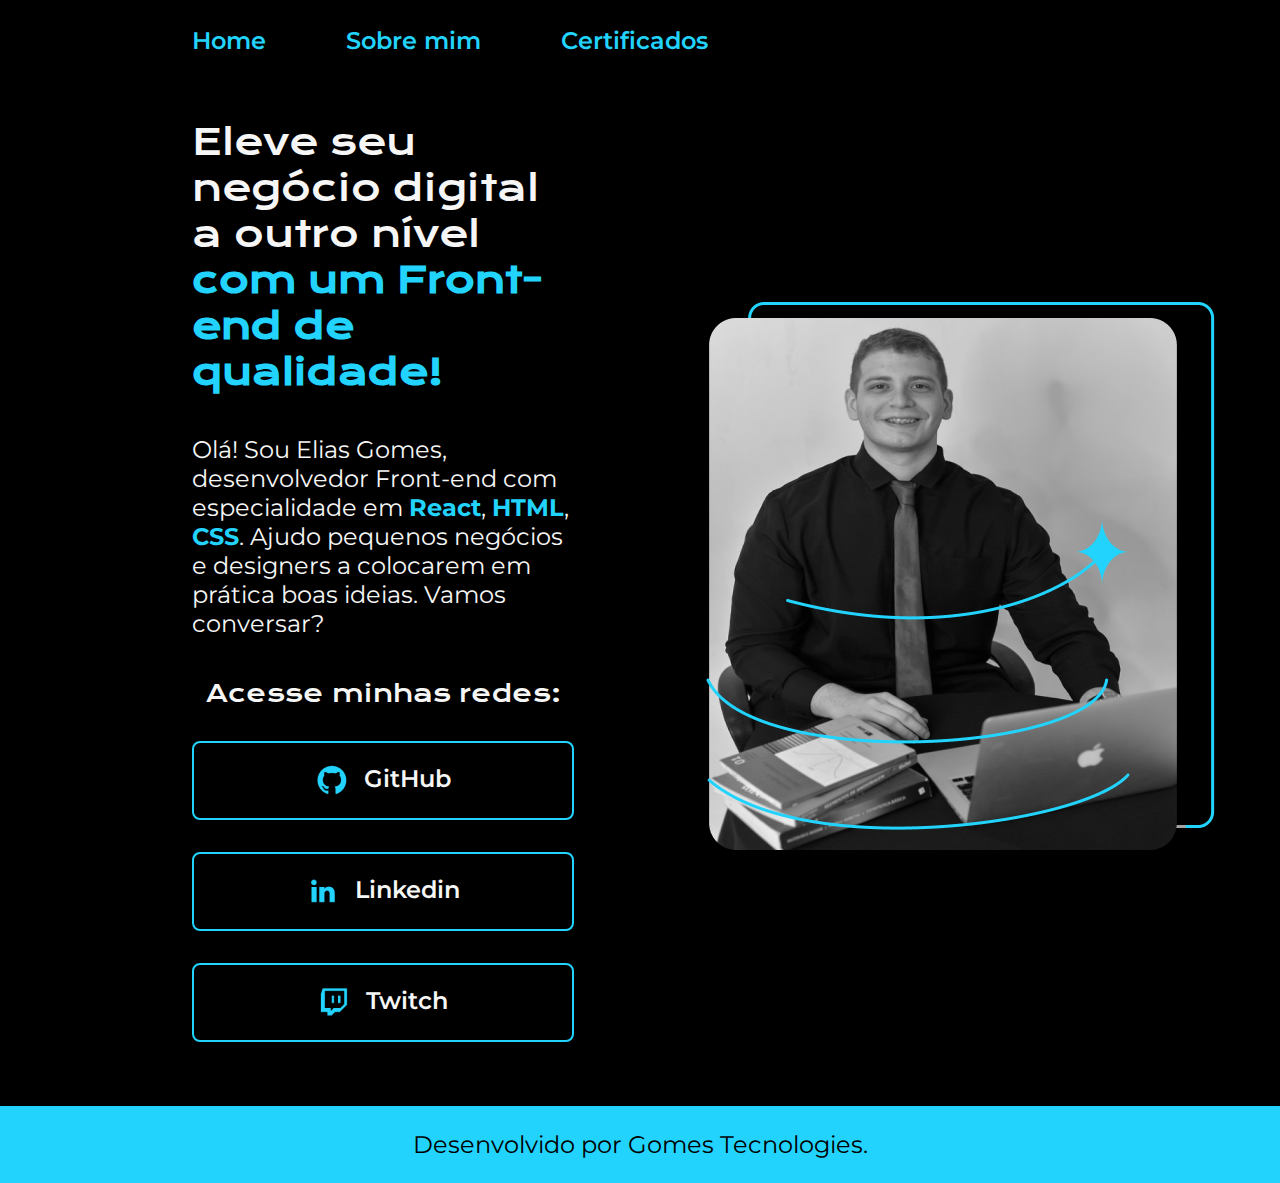
<file: index.html>
<!DOCTYPE html>
<html lang="pt-br">
<head>
    <meta charset="UTF-8">
    <meta name="viewport" content="width=device-width, initial-scale=1.0">
    <meta http-equiv="X-UA-Compatible" content="IE=edge">
    <title>PORTFOLIO</title>
    <link rel="stylesheet" href="https://sailegomes.github.io/1stProjeto_Frontend/style.css">
</head> 
<body>
    <header class="cabecalho"> <!-- Cabeçalho da página -->
        <nav class="cabecalho_menu"> <!-- tag para navegar através de links pela página -->
            <a class="cabecalho_menu_link" href="index.html">Home</a>
            <a class="cabecalho_menu_link" href="about.html">Sobre mim</a>
            <a class="cabecalho_menu_link" href="certificados.html">Certificados</a>
        </nav>
    </header> 
    <main class="apresentacao">
        <section class="apresentacao_conteudo">
            <h1 class="apresentacao_conteudo_titulo">Eleve seu negócio digital a outro nível <strong class="titulo-destaque">com um Front-end de qualidade!</strong></h1>
            <p class="apresentacao_conteudo_titulo_texto">Olá! Sou Elias Gomes, desenvolvedor Front-end com especialidade em <strong class="paragrafo-destaque-react"><a class="paragrafo_links" href="https://legacy.reactjs.org/docs/getting-started.html" target="_blank"> React</a></strong>, 
                <strong class="paragrafo-destaque-HTML"><a class="paragrafo_links" href="https://www.w3schools.com/html/html_intro.asp" target="_blank"> HTML</a></strong>, 
                <strong class="paragrafo-destaque-CSS"><a class="paragrafo_links" href="https://www.w3schools.com/cssref/index.php" target="_blank">CSS</strong></a>. Ajudo 
                pequenos negócios e designers a colocarem em prática boas ideias. Vamos conversar?</p>
            <div class="apresentacao_links">
                <h2 class="apresentacao_links_subtitulo">Acesse minhas redes: </h2>
                <a class="apresentacao_links_link" href="https://github.com/sailegomes" target="_blank">
                    <img src="./assets/Logo Github.png" alt="logo_github" >
                    GitHub
                </a> <!-- Tag âncora -->
                <a class="apresentacao_links_link" href="https://www.linkedin.com/in/eliaasgomes/" target="_blank">
                    <img src="./assets/Logo linkedin.png" alt="logo_linkedin" >
                    Linkedin
                </a>
                <a class="apresentacao_links_link" href="https://www.twitch.tv/" target="_blank">
                    <img src="./assets/Logo Twitch.png" alt="logo_twitch" >
                    Twitch
                </a>
            </div>
        </section>   
        <img src="https://sailegomes.github.io/1stProjeto_Frontend/assets/eliasdev.png" alt="Elias Gomes dev Front-end" class="apresentacao_eliasdev">
    </main> <!-- Conteúdo principal: Título, parágrafo, botões... -->
    <footer class="rodape">
        <p>Desenvolvido por Gomes Tecnologies.</p>
    </footer> <!-- Rodapé da página -->
</body>
</html>
</file>
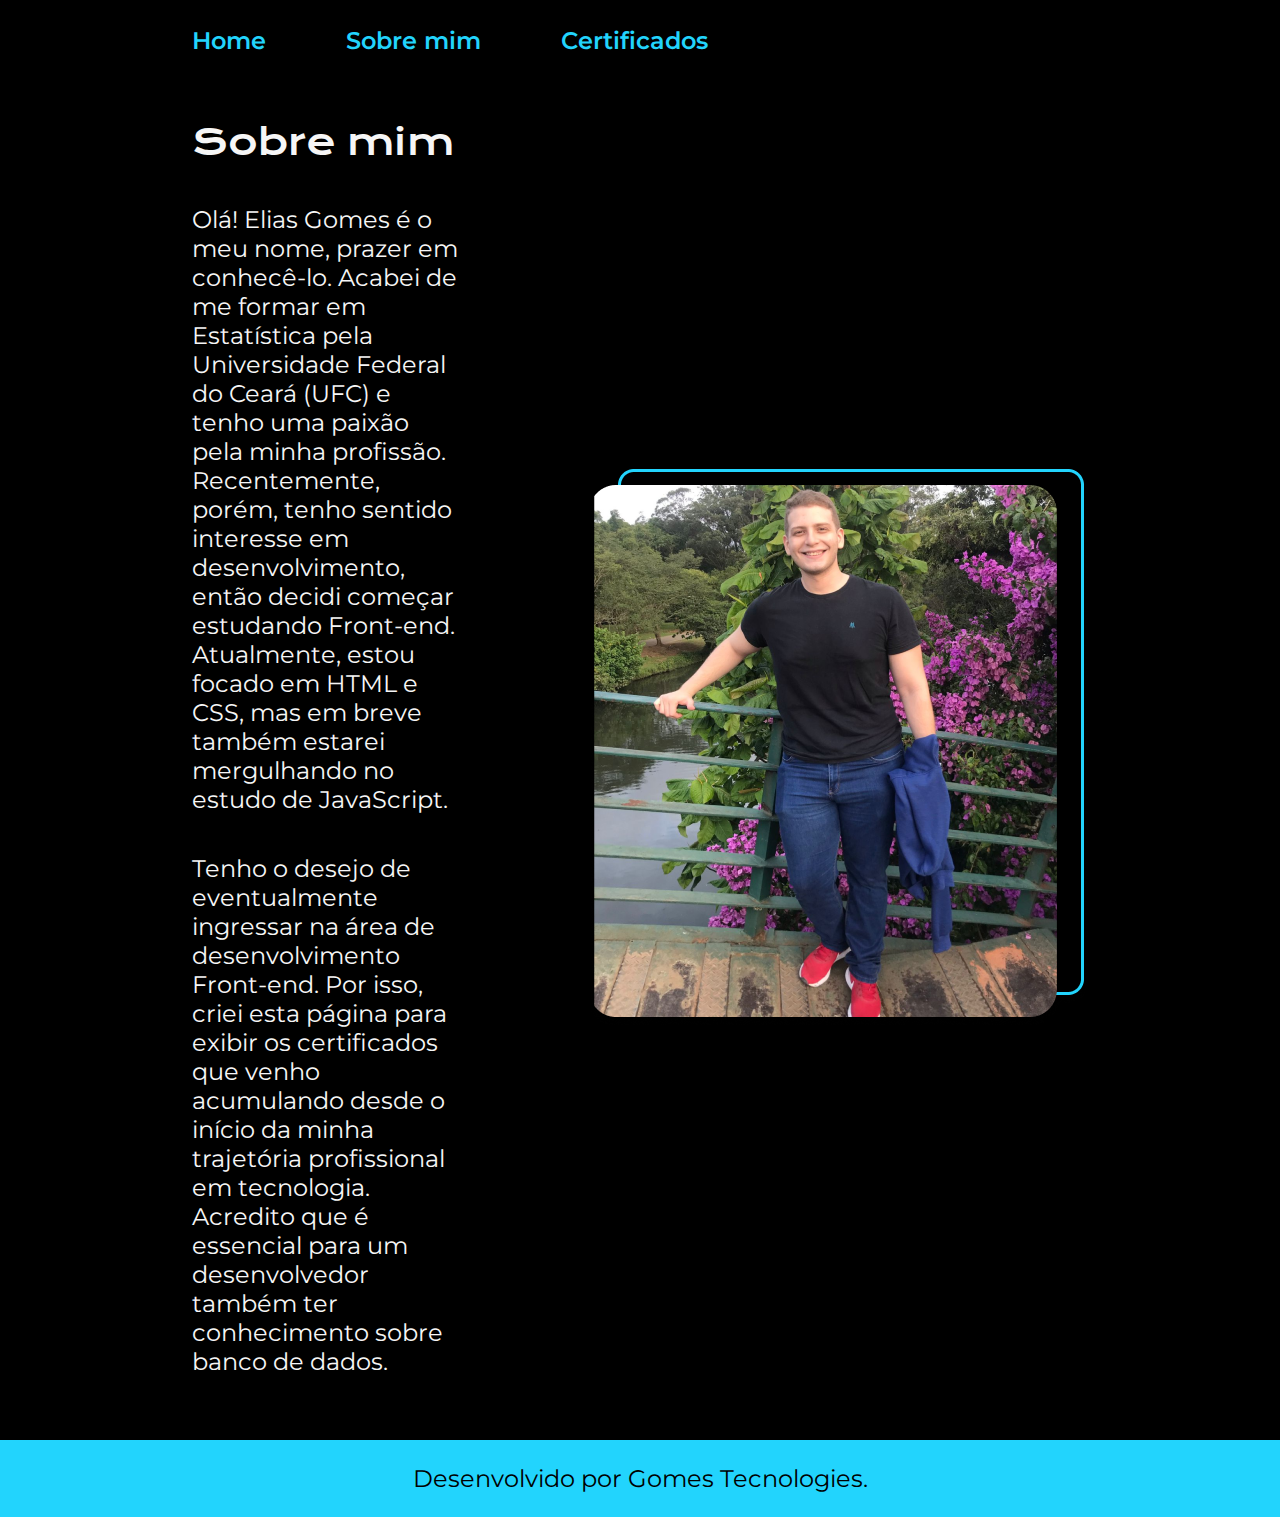
<file: about.html>
<!DOCTYPE html>
<html lang="pt-br">
<head>
    <meta charset="UTF-8">
    <meta name="viewport" content="width=device-width, initial-scale=1.0">
    <meta http-equiv="X-UA-Compatible" content="IE=edge">
    <title>PORTFOLIO</title>
    <link rel="stylesheet" href="https://sailegomes.github.io/1stProjeto_Frontend/style.css">
</head>
<body>
    <header class="cabecalho">
        <nav class="cabecalho_menu"> <!-- tag para navegar através de links pela página -->
            <a class="cabecalho_menu_link" href="index.html">Home</a>
            <a class="cabecalho_menu_link" href="about.html">Sobre mim</a>
            <a class="cabecalho_menu_link" href="certificados.html">Certificados</a>
        </nav>
    </header>
    <main class="apresentacao">
        <section class="apresentacao_conteudo">
            <h1 class="apresentacao_conteudo_titulo">Sobre mim</h1>
            <p class="apresentacao_conteudo_titulo_texto">Olá! Elias Gomes é o meu nome, prazer em conhecê-lo. Acabei de me formar em Estatística pela Universidade Federal do Ceará (UFC) e tenho uma paixão pela minha profissão. Recentemente, porém, tenho sentido interesse em desenvolvimento, então decidi começar estudando Front-end. Atualmente, estou focado em HTML e CSS, mas em breve também estarei mergulhando no estudo de JavaScript.</p>
            <p class="apresentacao_conteudo_titulo_texto">Tenho o desejo de eventualmente ingressar na área de desenvolvimento Front-end. Por isso, criei esta página para exibir os certificados que venho acumulando desde o início da minha trajetória profissional em tecnologia. Acredito que é essencial para um desenvolvedor também ter conhecimento sobre banco de dados.</p>
        </section>
        <img src="./assets/elias_sp.png" alt="Elias Gomes dev Front-end">
    </main>
    <footer class="rodape">
        <p>Desenvolvido por Gomes Tecnologies.</p>
    </footer>
</body>
</html>
</file>
